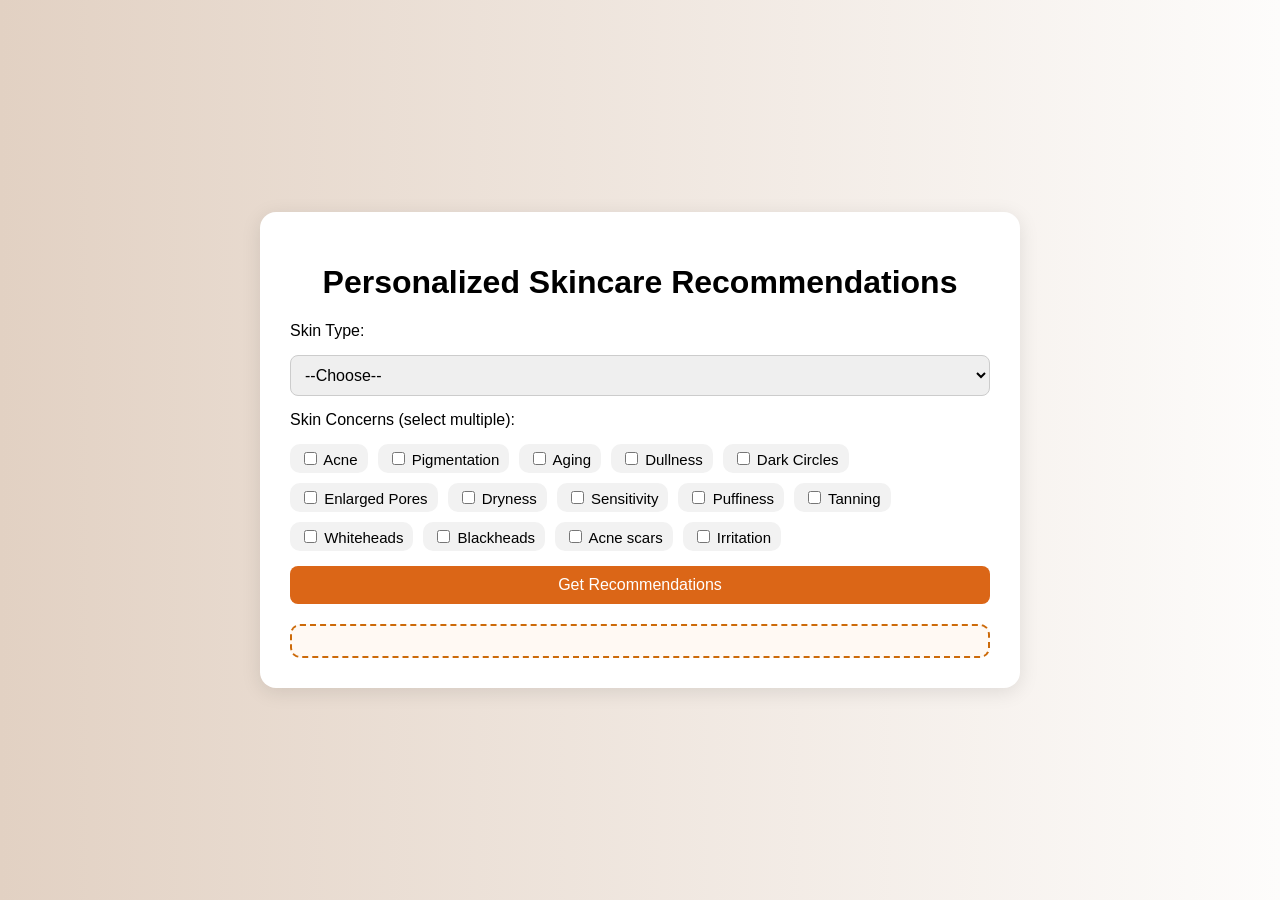
<file: index.html>
<!DOCTYPE html>
<html lang="en">
<head>
  <meta charset="UTF-8" />
  <meta name="viewport" content="width=device-width, initial-scale=1.0"/>
  <title>Skin Analysis App</title>
  <link rel="stylesheet" href="style.css"/>
</head>
<body>
  <div class="container">
    <h1>Personalized Skincare Recommendations</h1>
    <form id="skinForm">
      <label for="skinType">Skin Type:</label>
      <select id="skinType" required>
        <option value="">--Choose--</option>
        <option value="dry">Dry</option>
        <option value="oily">Oily</option>
        <option value="normal">Normal</option>
        <option value="combination">Combination</option>
        <option value="sensitive">Sensitive</option>
      </select>

      <label>Skin Concerns (select multiple):</label>
      <div class="checkbox-group">
        <label><input type="checkbox" value="acne" /> Acne</label>
        <label><input type="checkbox" value="pigmentation" /> Pigmentation</label>
        <label><input type="checkbox" value="aging" /> Aging</label>
        <label><input type="checkbox" value="dullness" /> Dullness</label>
        <label><input type="checkbox" value="darkcircles" /> Dark Circles</label>
        <label><input type="checkbox" value="pores" /> Enlarged Pores</label>
        <label><input type="checkbox" value="dryness" /> Dryness</label>
        <label><input type="checkbox" value="sensitivity" /> Sensitivity</label>
        <label><input type="checkbox" value="aging" /> Puffiness</label>
        <label><input type="checkbox" value="aging" /> Tanning</label>
        <label><input type="checkbox" value="aging" /> Whiteheads</label>
        <label><input type="checkbox" value="aging" /> Blackheads</label>
        <label><input type="checkbox" value="aging" /> Acne scars</label>
        <label><input type="checkbox" value="aging" /> Irritation</label>
      </div>

      <button type="submit">Get Recommendations</button>
    </form>

    <div id="result" class="result-box"></div>
  </div>
  <script src="script.js"></script>
</body>
</html>
</file>
<file: style.css>
body {
  font-family: 'Segoe UI', sans-serif;
  background: linear-gradient(to right, #e2d1c3, #fdfcfb);
  display: flex;
  justify-content: center;
  align-items: center;
  height: 100vh;
  margin: 0;
}

.container {
  background-color: #fff;
  padding: 30px;
  border-radius: 16px;
  box-shadow: 0 4px 20px rgba(0, 0, 0, 0.1);
  max-width: 700px;
  width: 90%;
  overflow-y: auto;
  max-height: 90vh;
}

h1 {
  text-align: center;
}

form {
  display: flex;
  flex-direction: column;
  gap: 15px;
}

select, button {
  padding: 10px;
  border-radius: 8px;
  border: 1px solid #ccc;
  font-size: 16px;
}

.checkbox-group {
  display: flex;
  flex-wrap: wrap;
  gap: 10px;
}

.checkbox-group label {
  font-size: 15px;
  background: #f2f2f2;
  padding: 5px 10px;
  border-radius: 10px;
}

button {
  background-color: #db6617;
  color: white;
  border: none;
  cursor: pointer;
}

button:hover {
  background-color: #d67520;
}

.result-box {
  margin-top: 20px;
  padding: 15px;
  border: 2px dashed #cc6a09;
  border-radius: 10px;
  background-color: #fff9f3;
  overflow-x: auto;
}

table {
  width: 100%;
  border-collapse: collapse;
  margin-top: 10px;
}

table th, table td {
  border: 1px solid #ccc;
  padding: 8px;
  text-align: left;
}

table th {
  background-color: #f4e7d6;
}
</file>
